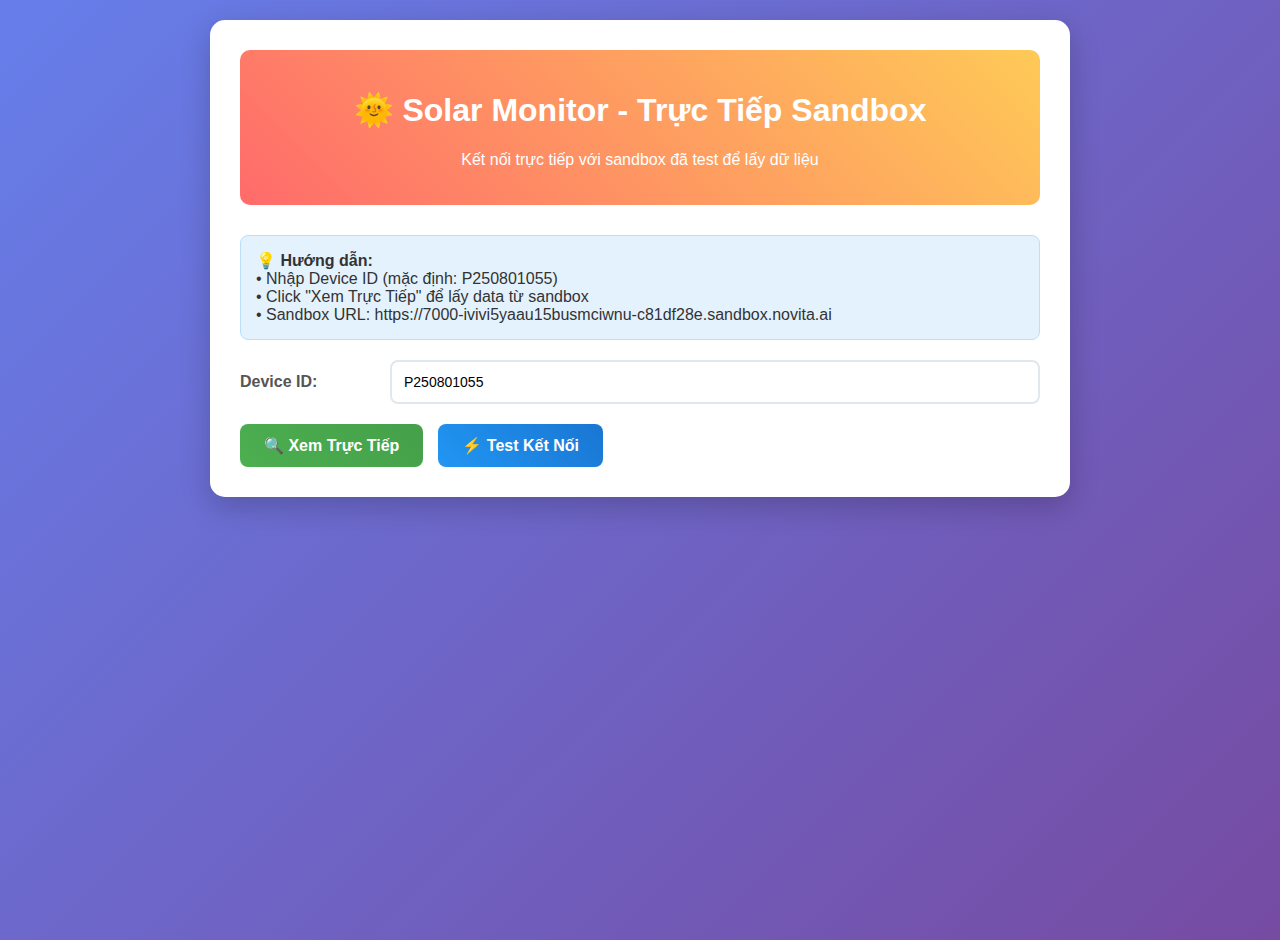
<file: LumenTreeInfo.API/wwwroot/sandbox-direct.html>
<!DOCTYPE html>
<html lang="vi">
<head>
    <meta charset="UTF-8">
    <meta name="viewport" content="width=device-width, initial-scale=1.0">
    <title>Solar Monitor - Trực Tiếp Sandbox</title>
    <style>
        body { 
            font-family: 'Segoe UI', Tahoma, Geneva, Verdana, sans-serif; 
            margin: 20px; 
            background: linear-gradient(135deg, #667eea 0%, #764ba2 100%);
            color: #333;
            min-height: 100vh;
        }
        .container { 
            max-width: 800px; 
            margin: 0 auto; 
            background: white; 
            padding: 30px; 
            border-radius: 15px; 
            box-shadow: 0 10px 30px rgba(0,0,0,0.2);
        }
        .header {
            text-align: center;
            margin-bottom: 30px;
            padding: 20px;
            background: linear-gradient(45deg, #ff6b6b, #feca57);
            border-radius: 10px;
            color: white;
        }
        .form-group { 
            margin-bottom: 20px; 
            display: flex;
            align-items: center;
        }
        label { 
            display: inline-block; 
            width: 150px; 
            font-weight: bold; 
            color: #555;
        }
        input[type="text"] { 
            flex: 1;
            padding: 12px; 
            border: 2px solid #e1e8ed; 
            border-radius: 8px; 
            font-size: 14px;
        }
        .button-group {
            display: flex;
            gap: 15px;
            margin-top: 20px;
        }
        button {
            padding: 12px 24px;
            border: none;
            border-radius: 8px;
            font-size: 16px;
            font-weight: bold;
            cursor: pointer;
            transition: all 0.3s ease;
        }
        .btn-primary {
            background: linear-gradient(45deg, #4CAF50, #45a049);
            color: white;
        }
        .btn-primary:hover {
            transform: translateY(-2px);
            box-shadow: 0 5px 15px rgba(76, 175, 80, 0.4);
        }
        .btn-secondary {
            background: linear-gradient(45deg, #2196F3, #1976D2);
            color: white;
        }
        .btn-secondary:hover {
            transform: translateY(-2px);
            box-shadow: 0 5px 15px rgba(33, 150, 243, 0.4);
        }
        .result {
            margin-top: 30px;
            padding: 20px;
            background: #f8f9fa;
            border-radius: 10px;
            border: 1px solid #e9ecef;
        }
        .loading {
            display: none;
            text-align: center;
            padding: 20px;
        }
        .loading.active {
            display: block;
        }
        .error {
            color: #dc3545;
            background: #f8d7da;
            border: 1px solid #f5c6cb;
            padding: 15px;
            border-radius: 8px;
            margin-top: 15px;
        }
        .success {
            color: #155724;
            background: #d4edda;
            border: 1px solid #c3e6cb;
            padding: 15px;
            border-radius: 8px;
            margin-top: 15px;
        }
        pre {
            background: #f4f4f4;
            padding: 15px;
            border-radius: 8px;
            overflow-x: auto;
            font-size: 12px;
        }
        .info-box {
            background: #e3f2fd;
            border: 1px solid #bbdefb;
            padding: 15px;
            border-radius: 8px;
            margin-bottom: 20px;
        }
    </style>
</head>
<body>
    <div class="container">
        <div class="header">
            <h1>🌞 Solar Monitor - Trực Tiếp Sandbox</h1>
            <p>Kết nối trực tiếp với sandbox đã test để lấy dữ liệu</p>
        </div>

        <div class="info-box">
            <strong>💡 Hướng dẫn:</strong>
            <br>• Nhập Device ID (mặc định: P250801055)
            <br>• Click "Xem Trực Tiếp" để lấy data từ sandbox
            <br>• Sandbox URL: https://7000-ivivi5yaau15busmciwnu-c81df28e.sandbox.novita.ai
        </div>

        <div class="form-group">
            <label for="deviceId">Device ID:</label>
            <input type="text" id="deviceId" value="P250801055" placeholder="Nhập Device ID">
        </div>

        <div class="button-group">
            <button type="button" class="btn-primary" onclick="fetchDirectSandbox()">🔍 Xem Trực Tiếp</button>
            <button type="button" class="btn-secondary" onclick="testConnection()">⚡ Test Kết Nối</button>
        </div>

        <div class="loading" id="loading">
            <div>⏳ Đang tải dữ liệu từ sandbox...</div>
        </div>

        <div id="result"></div>
    </div>

    <script>
        // Lấy dữ liệu trực tiếp từ sandbox
        async function fetchDirectSandbox() {
            const deviceId = document.getElementById('deviceId').value.trim();
            const loading = document.getElementById('loading');
            const result = document.getElementById('result');

            if (!deviceId) {
                showError('Vui lòng nhập Device ID');
                return;
            }

            // Hiển thị loading
            loading.classList.add('active');
            result.innerHTML = '';

            // Cập nhật URL
            const url = new URL(window.location);
            url.searchParams.set('deviceId', deviceId);
            window.history.pushState({}, '', url);

            try {
                // 🔥 TRỰC TIẾP GỌI SANDBOX - KHÔNG QUA PROXY
                const sandboxUrl = `https://7000-ivivi5yaau15busmciwnu-c81df28e.sandbox.novita.ai/api/proxy/realtime/${deviceId}`;
                console.log('📡 Fetching from sandbox:', sandboxUrl);
                
                const response = await fetch(sandboxUrl);
                
                if (!response.ok) {
                    throw new Error(`Sandbox API error: ${response.status} - ${response.statusText}`);
                }
                
                const data = await response.json();
                console.log('✅ Data received from sandbox:', data);
                
                // Hiển thị kết quả
                displayResult(data, deviceId);
                
            } catch (error) {
                console.error('❌ Error fetching from sandbox:', error);
                showError(`Lỗi kết nối sandbox: ${error.message}`);
            } finally {
                loading.classList.remove('active');
            }
        }

        // Test kết nối sandbox
        async function testConnection() {
            const deviceId = document.getElementById('deviceId').value.trim() || 'P250801055';
            const result = document.getElementById('result');
            
            try {
                const testUrl = `https://7000-ivivi5yaau15busmciwnu-c81df28e.sandbox.novita.ai/api/proxy/realtime/${deviceId}`;
                result.innerHTML = `<div class="loading active">🔄 Testing connection to sandbox...</div>`;
                
                const response = await fetch(testUrl, { method: 'HEAD' });
                
                if (response.ok) {
                    result.innerHTML = `
                        <div class="success">
                            ✅ Kết nối sandbox thành công!<br>
                            📡 URL: ${testUrl}<br>
                            ⏱️ Response time: ${response.headers.get('date') || 'N/A'}
                        </div>
                    `;
                } else {
                    result.innerHTML = `
                        <div class="error">
                            ❌ Kết nối sandbox thất bại<br>
                            🔍 Status: ${response.status} ${response.statusText}
                        </div>
                    `;
                }
            } catch (error) {
                result.innerHTML = `
                    <div class="error">
                        ❌ Lỗi test kết nối: ${error.message}<br>
                        💡 Kiểm tra xem sandbox có đang chạy không
                    </div>
                `;
            }
        }

        // Hiển thị kết quả
        function displayResult(data, deviceId) {
            const result = document.getElementById('result');
            
            if (data.error) {
                result.innerHTML = `
                    <div class="error">
                        ❌ Lỗi từ sandbox: ${data.error}<br>
                        🔍 Device ID: ${deviceId}
                    </div>
                `;
                return;
            }

            if (!data.data) {
                result.innerHTML = `
                    <div class="error">
                        ❌ Không có dữ liệu từ sandbox<br>
                        📋 Response: ${JSON.stringify(data, null, 2)}
                    </div>
                `;
                return;
            }

            const batterySoc = data.data.batterySoc || 0;
            const batteryPower = data.data.batteryPower || 0;
            const pvPower = (data.data.pv1Power || 0) + (data.data.pv2Power || 0);
            const homeLoad = data.data.homeLoad || 0;
            const temperature = data.data.temperature || 0;

            result.innerHTML = `
                <div class="success">
                    ✅ Lấy dữ liệu thành công từ sandbox!
                </div>
                
                <div style="margin-top: 15px;">
                    <h3>📊 Thông tin thiết bị: ${deviceId}</h3>
                    <div style="display: grid; grid-template-columns: repeat(auto-fit, minmax(200px, 1fr)); gap: 15px; margin-top: 10px;">
                        <div style="background: #fff3cd; padding: 10px; border-radius: 5px; border: 1px solid #ffeaa7;">
                            <strong>🔋 Battery SOC:</strong> ${batterySoc}%
                        </div>
                        <div style="background: #d1ecf1; padding: 10px; border-radius: 5px; border: 1px solid #bee5eb;">
                            <strong>⚡ Battery Power:</strong> ${batteryPower}W
                        </div>
                        <div style="background: #d4edda; padding: 10px; border-radius: 5px; border: 1px solid #c3e6cb;">
                            <strong>☀️ PV Power:</strong> ${pvPower}W
                        </div>
                        <div style="background: #f8d7da; padding: 10px; border-radius: 5px; border: 1px solid #f5c6cb;">
                            <strong>🏠 Home Load:</strong> ${homeLoad}W
                        </div>
                        <div style="background: #d1d1d1; padding: 10px; border-radius: 5px; border: 1px solid #b8b8b8;">
                            <strong>🌡️ Temperature:</strong> ${temperature}°C
                        </div>
                    </div>
                    
                    <h4>📋 Raw Data:</h4>
                    <pre>${JSON.stringify(data, null, 2)}</pre>
                </div>
            `;
        }

        // Hiển thị lỗi
        function showError(message) {
            const result = document.getElementById('result');
            result.innerHTML = `<div class="error">❌ ${message}</div>`;
        }

        // Tự động chạy nếu có deviceId trong URL
        window.addEventListener('load', function() {
            const urlParams = new URLSearchParams(window.location.search);
            const deviceId = urlParams.get('deviceId');
            if (deviceId) {
                document.getElementById('deviceId').value = deviceId;
                fetchDirectSandbox();
            }
        });
    </script>
</body>
</html>
</file>
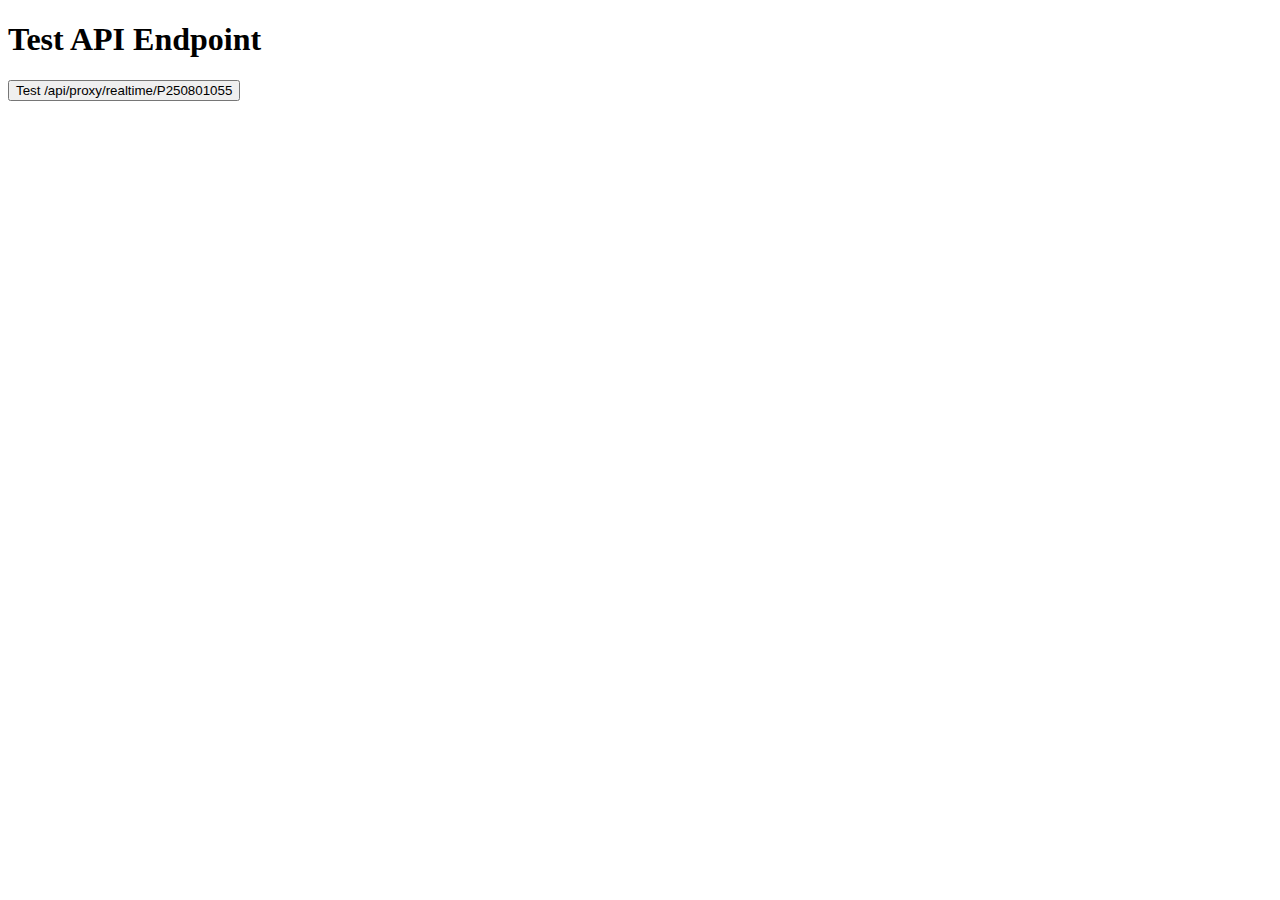
<file: LumenTreeInfo.API/wwwroot/test-api.html>
<!DOCTYPE html>
<html>
<head>
    <title>Test Endpoint</title>
</head>
<body>
    <h1>Test API Endpoint</h1>
    <button onclick="testEndpoint()">Test /api/proxy/realtime/P250801055</button>
    <pre id="result"></pre>
    
    <script>
        async function testEndpoint() {
            try {
                const response = await fetch('/api/proxy/realtime/P250801055');
                const data = await response.json();
                document.getElementById('result').textContent = JSON.stringify(data, null, 2);
            } catch (error) {
                document.getElementById('result').textContent = 'Error: ' + error.message;
            }
        }
    </script>
</body>
</html>
</file>
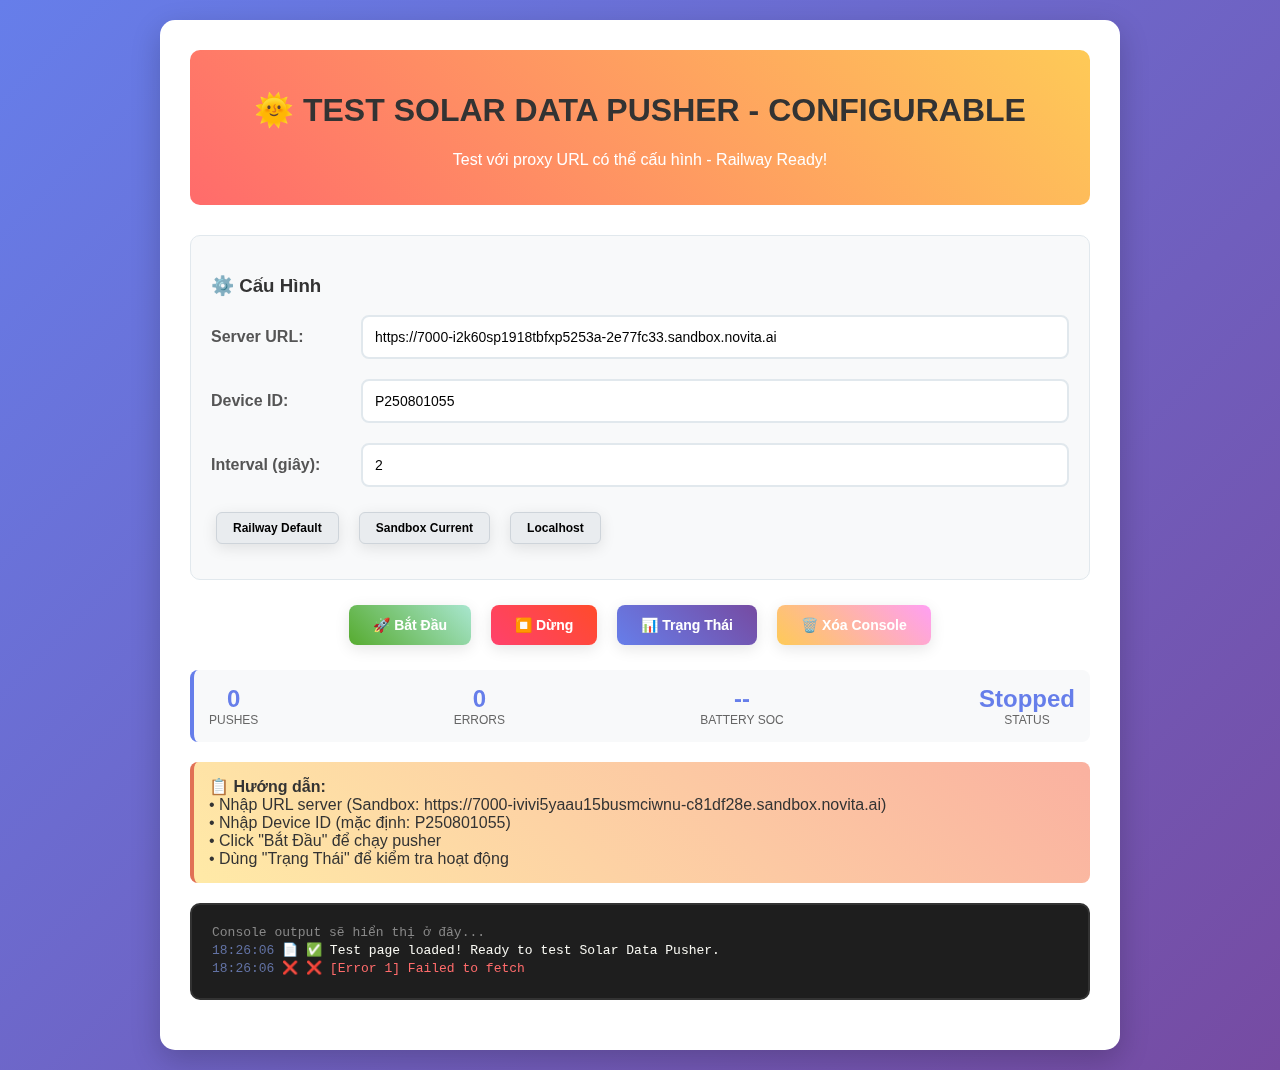
<file: LumenTreeInfo.API/wwwroot/test-pusher-configurable.html>
<!DOCTYPE html>
<html lang="vi">
<head>
    <meta charset="UTF-8">
    <meta name="viewport" content="width=device-width, initial-scale=1.0">
    <title>Test Solar Data Pusher - Configurable</title>
    <style>
        body { 
            font-family: 'Segoe UI', Tahoma, Geneva, Verdana, sans-serif; 
            margin: 20px; 
            background: linear-gradient(135deg, #667eea 0%, #764ba2 100%);
            color: #333;
            min-height: 100vh;
        }
        .container { 
            max-width: 900px; 
            margin: 0 auto; 
            background: white; 
            padding: 30px; 
            border-radius: 15px; 
            box-shadow: 0 10px 30px rgba(0,0,0,0.2);
            backdrop-filter: blur(10px);
        }
        .header {
            text-align: center;
            margin-bottom: 30px;
            padding: 20px;
            background: linear-gradient(45deg, #ff6b6b, #feca57);
            border-radius: 10px;
            color: white;
        }
        .form-group { 
            margin-bottom: 20px; 
            display: flex;
            align-items: center;
        }
        label { 
            display: inline-block; 
            width: 150px; 
            font-weight: bold; 
            color: #555;
        }
        input[type="text"], select { 
            flex: 1;
            padding: 12px; 
            border: 2px solid #e1e8ed; 
            border-radius: 8px; 
            font-size: 14px;
            transition: border-color 0.3s;
        }
        input[type="text"]:focus, select:focus {
            border-color: #667eea;
            outline: none;
        }
        button { 
            padding: 12px 24px; 
            margin: 5px; 
            border: none; 
            border-radius: 8px; 
            cursor: pointer; 
            font-weight: bold;
            font-size: 14px;
            transition: all 0.3s;
            box-shadow: 0 4px 15px rgba(0,0,0,0.1);
        }
        .btn-primary { 
            background: linear-gradient(45deg, #667eea, #764ba2); 
            color: white; 
        }
        .btn-success { 
            background: linear-gradient(45deg, #56ab2f, #a8e6cf); 
            color: white; 
        }
        .btn-danger { 
            background: linear-gradient(45deg, #ff416c, #ff4b2b); 
            color: white; 
        }
        .btn-warning { 
            background: linear-gradient(45deg, #feca57, #ff9ff3); 
            color: white; 
        }
        button:hover {
            transform: translateY(-2px);
            box-shadow: 0 6px 20px rgba(0,0,0,0.15);
        }
        .console-output { 
            background: #1e1e1e; 
            color: #f8f8f2; 
            padding: 20px; 
            border-radius: 10px; 
            font-family: 'Fira Code', 'Courier New', monospace; 
            font-size: 13px;
            max-height: 400px; 
            overflow-y: auto; 
            margin: 20px 0;
            border: 2px solid #333;
        }
        .status-bar {
            display: flex;
            justify-content: space-between;
            align-items: center;
            padding: 15px;
            background: #f8f9fa;
            border-radius: 8px;
            margin: 20px 0;
            border-left: 4px solid #667eea;
        }
        .status-item {
            text-align: center;
        }
        .status-value {
            font-size: 24px;
            font-weight: bold;
            color: #667eea;
        }
        .status-label {
            font-size: 12px;
            color: #666;
            text-transform: uppercase;
        }
        .controls {
            display: flex;
            flex-wrap: wrap;
            gap: 10px;
            justify-content: center;
            margin: 20px 0;
        }
        .config-section {
            background: #f8f9fa;
            padding: 20px;
            border-radius: 10px;
            margin: 20px 0;
            border: 1px solid #e1e8ed;
        }
        .preset-buttons {
            display: flex;
            gap: 10px;
            margin: 10px 0;
        }
        .preset-btn {
            padding: 8px 16px;
            background: #e9ecef;
            border: 1px solid #ced4da;
            border-radius: 6px;
            cursor: pointer;
            font-size: 12px;
        }
        .preset-btn:hover {
            background: #dee2e6;
        }
        h1, h2, h3 {
            color: #333;
        }
        .highlight {
            background: linear-gradient(45deg, #ffeaa7, #fab1a0);
            padding: 15px;
            border-radius: 8px;
            margin: 15px 0;
            border-left: 4px solid #e17055;
        }
    </style>
</head>
<body>
    <div class="container">
        <div class="header">
            <h1>🌞 TEST SOLAR DATA PUSHER - CONFIGURABLE</h1>
            <p>Test với proxy URL có thể cấu hình - Railway Ready!</p>
        </div>

        <div class="config-section">
            <h3>⚙️ Cấu Hình</h3>
            <div class="form-group">
                <label>Server URL:</label>
                <input type="text" id="serverUrl" value="https://7000-i2k60sp1918tbfxp5253a-2e77fc33.sandbox.novita.ai" placeholder="Server URL">
            </div>
            <div class="form-group">
                <label>Device ID:</label>
                <input type="text" id="deviceId" value="P250801055" placeholder="Device ID">
            </div>
            <div class="form-group">
                <label>Interval (giây):</label>
                <input type="text" id="interval" value="2" placeholder="Interval in seconds">
            </div>
            
            <div class="preset-buttons">
                <button class="preset-btn" onclick="setPreset('railway')">Railway Default</button>
                <button class="preset-btn" onclick="setPreset('sandbox')">Sandbox Current</button>
                <button class="preset-btn" onclick="setPreset('localhost')">Localhost</button>
            </div>
        </div>

        <div class="controls">
            <button class="btn-success" onclick="startPusher()">🚀 Bắt Đầu</button>
            <button class="btn-danger" onclick="stopPusher()">⏹️ Dừng</button>
            <button class="btn-primary" onclick="checkStatus()">📊 Trạng Thái</button>
            <button class="btn-warning" onclick="clearConsole()">🗑️ Xóa Console</button>
        </div>

        <div class="status-bar">
            <div class="status-item">
                <div class="status-value" id="pushCount">0</div>
                <div class="status-label">Pushes</div>
            </div>
            <div class="status-item">
                <div class="status-value" id="errorCount">0</div>
                <div class="status-label">Errors</div>
            </div>
            <div class="status-item">
                <div class="status-value" id="lastSoc">--</div>
                <div class="status-label">Battery SOC</div>
            </div>
            <div class="status-item">
                <div class="status-value" id="status">Stopped</div>
                <div class="status-label">Status</div>
            </div>
        </div>

        <div class="highlight">
            <strong>📋 Hướng dẫn:</strong>
            <br>• Nhập URL server (Sandbox: https://7000-ivivi5yaau15busmciwnu-c81df28e.sandbox.novita.ai)
            <br>• Nhập Device ID (mặc định: P250801055)
            <br>• Click "Bắt Đầu" để chạy pusher
            <br>• Dùng "Trạng Thái" để kiểm tra hoạt động
        </div>

        <div class="console-output" id="consoleOutput">
            <div style="color: #888;">Console output sẽ hiển thị ở đây...</div>
        </div>
    </div>

    <!-- Load the configurable pusher -->
    <script src="/solar-data-pusher-configurable.js"></script>
    
    <script>
        // Override console.log to display in our custom console
        const originalConsoleLog = console.log;
        const originalConsoleError = console.error;
        const consoleOutput = document.getElementById('consoleOutput');
        
        function addConsoleMessage(message, type = 'log') {
            const timestamp = new Date().toLocaleTimeString('vi-VN');
            const color = type === 'error' ? '#ff6b6b' : type === 'warn' ? '#feca57' : '#f8f8f2';
            const prefix = type === 'error' ? '❌' : type === 'warn' ? '⚠️' : '📄';
            
            const messageDiv = document.createElement('div');
            messageDiv.style.cssText = `color: ${color}; margin: 2px 0;`;
            messageDiv.innerHTML = `<span style="color: #6272a4;">${timestamp}</span> ${prefix} ${message}`;
            
            consoleOutput.appendChild(messageDiv);
            consoleOutput.scrollTop = consoleOutput.scrollHeight;
        }
        
        console.log = function(...args) {
            originalConsoleLog.apply(console, args);
            addConsoleMessage(args.join(' '), 'log');
        };
        
        console.error = function(...args) {
            originalConsoleError.apply(console, args);
            addConsoleMessage(args.join(' '), 'error');
        };
        
        console.warn = function(...args) {
            originalConsoleLog.apply(console, args);
            addConsoleMessage(args.join(' '), 'warn');
        };
        
        // Preset configurations
        function setPreset(type) {
            const presets = {
                sandbox: {
                    serverUrl: 'https://7000-ivivi5yaau15busmciwnu-c81df28e.sandbox.novita.ai',
                    deviceId: 'P250801055',
                    interval: '2'
                },
                railway: {
                    serverUrl: 'https://lightearth1.up.railway.app',
                    deviceId: 'P250801055',
                    interval: '2'
                },
                sandbox: {
                    serverUrl: 'https://7000-i2k60sp1918tbfxp5253a-2e77fc33.sandbox.novita.ai',
                    deviceId: 'P250801055',
                    interval: '2'
                },
                localhost: {
                    serverUrl: 'http://localhost:7000',
                    deviceId: 'P250801055',
                    interval: '2'
                }
            };
            
            const preset = presets[type];
            if (preset) {
                document.getElementById('serverUrl').value = preset.serverUrl;
                document.getElementById('deviceId').value = preset.deviceId;
                document.getElementById('interval').value = preset.interval;
                console.log(`✅ Applied preset: ${type}`);
            }
        }
        
        function startPusher() {
            const serverUrl = document.getElementById('serverUrl').value.trim();
            const deviceId = document.getElementById('deviceId').value.trim();
            const interval = parseInt(document.getElementById('interval').value) * 1000;
            
            if (!serverUrl || !deviceId) {
                alert('❌ Vui lòng nhập đầy đủ Server URL và Device ID');
                return;
            }
            
            // Set global variables for the pusher
            window.SOLAR_SERVER_URL = serverUrl;
            window.SOLAR_DEVICE_ID = deviceId;
            window.SOLAR_PUSH_INTERVAL = interval;
            
            console.log('🚀 Starting Solar Data Pusher...');
            console.log('📡 Server URL:', serverUrl);
            console.log('🔌 Device ID:', deviceId);
            console.log('⏱️  Interval:', interval/1000, 'seconds');
            
            // Reload the pusher script with new config
            const existingScript = document.querySelector('script[src*="solar-data-pusher"]');
            if (existingScript) {
                existingScript.remove();
            }
            
            const script = document.createElement('script');
            script.src = '/solar-data-pusher-configurable.js';
            script.onload = function() {
                console.log('✅ Pusher started successfully!');
                updateStatus('Running');
            };
            script.onerror = function() {
                console.error('❌ Failed to load pusher script');
                updateStatus('Error');
            };
            document.head.appendChild(script);
        }
        
        function stopPusher() {
            if (window.solarPusher) {
                window.solarPusher.stop();
                updateStatus('Stopped');
            } else {
                console.log('⚠️ Pusher not running');
                updateStatus('Stopped');
            }
        }
        
        function checkStatus() {
            if (window.solarPusher) {
                window.solarPusher.status();
                if (window.solarPusher.intervalId) {
                    updateStatus('Running');
                } else {
                    updateStatus('Stopped');
                }
            } else {
                console.log('⚠️ Pusher not initialized');
                updateStatus('Not Started');
            }
        }
        
        function updateStatus(status) {
            document.getElementById('status').textContent = status;
            
            if (window.solarPusher) {
                document.getElementById('pushCount').textContent = window.solarPusher.pushCount || 0;
                document.getElementById('errorCount').textContent = window.solarPusher.errorCount || 0;
                document.getElementById('lastSoc').textContent = (window.solarPusher.lastBatterySoc || '--') + '%';
            }
        }
        
        function clearConsole() {
            document.getElementById('consoleOutput').innerHTML = '<div style="color: #888;">Console đã được xóa...</div>';
        }
        
        // Auto-update status every 5 seconds
        setInterval(function() {
            if (window.solarPusher && window.solarPusher.intervalId) {
                updateStatus('Running');
            }
        }, 5000);
        
        console.log('✅ Test page loaded! Ready to test Solar Data Pusher.');
    </script>
</body>
</html>
</file>
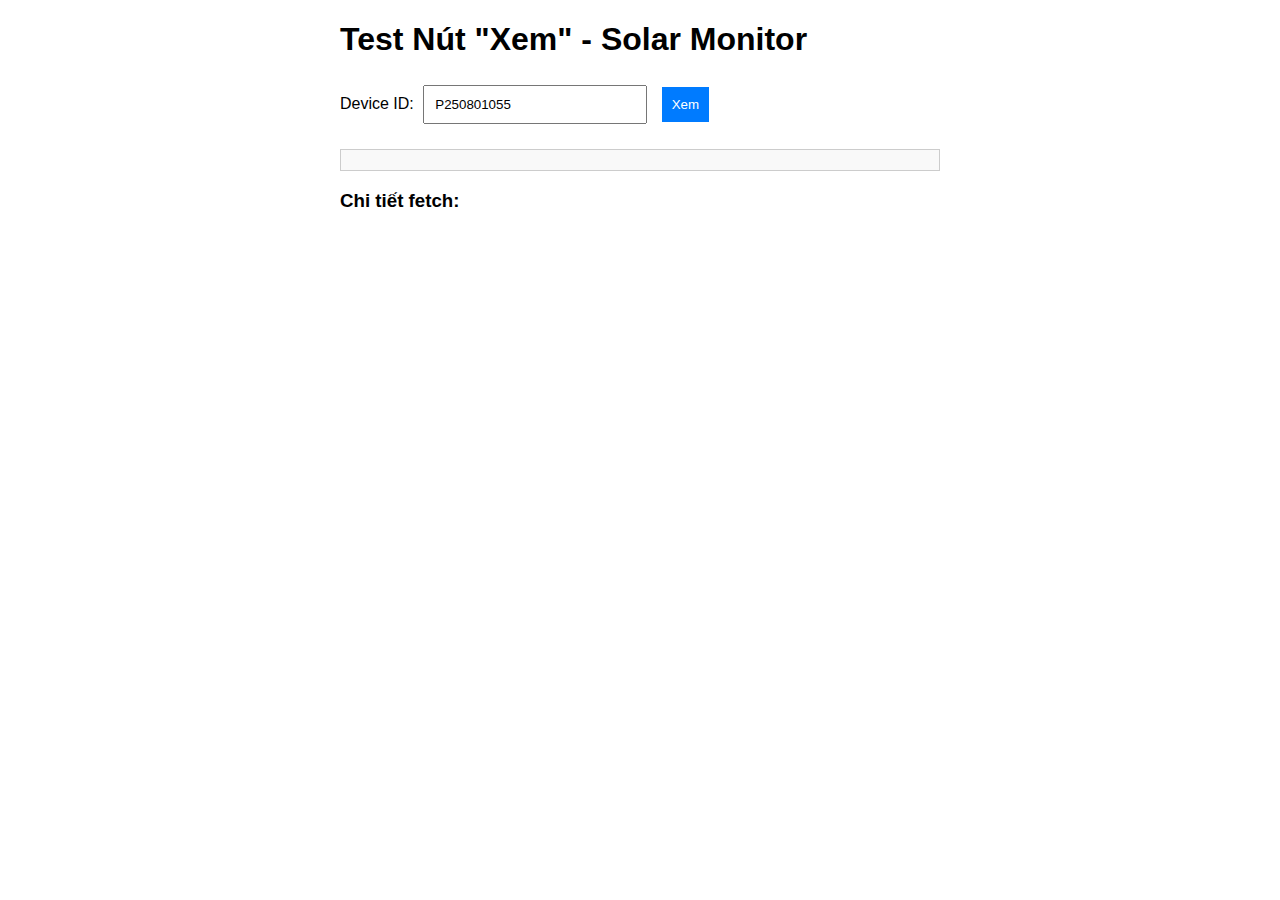
<file: LumenTreeInfo.API/wwwroot/test-xem-button.html>
<!DOCTYPE html>
<html lang="vi">
<head>
    <meta charset="UTF-8">
    <meta name="viewport" content="width=device-width, initial-scale=1.0">
    <title>Test Nút Xem - Solar Monitor</title>
    <style>
        body { font-family: Arial, sans-serif; margin: 20px; }
        .container { max-width: 600px; margin: 0 auto; }
        input, button { padding: 10px; margin: 5px; }
        input { width: 200px; }
        button { background: #007bff; color: white; border: none; cursor: pointer; }
        button:hover { background: #0056b3; }
        #result { margin-top: 20px; padding: 10px; border: 1px solid #ccc; background: #f9f9f9; }
        .success { color: green; }
        .error { color: red; }
        .loading { color: orange; }
    </style>
</head>
<body>
    <div class="container">
        <h1>Test Nút "Xem" - Solar Monitor</h1>
        
        <div>
            <label for="deviceId">Device ID:</label>
            <input type="text" id="deviceId" value="P250801055" placeholder="Nhập Device ID">
            <button onclick="testXemButton()">Xem</button>
        </div>
        
        <div id="result"></div>
        
        <h3>Chi tiết fetch:</h3>
        <div id="fetchDetails"></div>
    </div>

    <script>
        async function testXemButton() {
            const deviceId = document.getElementById('deviceId').value.trim();
            const resultDiv = document.getElementById('result');
            const detailsDiv = document.getElementById('fetchDetails');
            
            if (!deviceId) {
                resultDiv.innerHTML = '<span class="error">Vui lòng nhập Device ID!</span>';
                return;
            }
            
            resultDiv.innerHTML = '<span class="loading">Đang tải dữ liệu...</span>';
            detailsDiv.innerHTML = '';
            
            try {
                // Gọi API endpoint mới
                const apiUrl = `/api/proxy/realtime/${deviceId}`;
                detailsDiv.innerHTML = `<p>Fetching từ: <strong>${apiUrl}</strong></p>`;
                
                console.log('Fetching from:', apiUrl);
                const response = await fetch(apiUrl);
                
                detailsDiv.innerHTML += `<p>HTTP Status: <strong>${response.status}</strong></p>`;
                
                if (!response.ok) {
                    throw new Error(`HTTP ${response.status}: ${response.statusText}`);
                }
                
                const data = await response.json();
                console.log('Dữ liệu nhận được:', data);
                
                if (data.error) {
                    throw new Error(data.error);
                }
                
                // Hiển thị kết quả
                resultDiv.innerHTML = '<span class="success">✓ Tải dữ liệu thành công!</span>';
                
                if (data.data) {
                    detailsDiv.innerHTML += '<h4>Dữ liệu realtime:</h4>';
                    detailsDiv.innerHTML += `<pre>${JSON.stringify(data.data, null, 2)}</pre>`;
                    
                    // Hiển thị một số thông tin chính
                    const info = [
                        `Battery SOC: ${data.data.batterySoc || 'N/A'}%`,
                        `PV Power: ${data.data.totalPvPower || 'N/A'}W`,
                        `Grid Power: ${data.data.gridPowerFlow || 'N/A'}W`,
                        `Load: ${data.data.homeLoad || 'N/A'}W`,
                        `Temperature: ${data.data.temperature || 'N/A'}°C`
                    ];
                    
                    resultDiv.innerHTML += '<br><strong>Thông tin chính:</strong><ul>' + 
                        info.map(item => `<li>${item}</li>`).join('') + 
                        '</ul>';
                } else {
                    detailsDiv.innerHTML += '<p>Không có dữ liệu trong response.</p>';
                }
                
            } catch (error) {
                resultDiv.innerHTML = `<span class="error">✗ Lỗi: ${error.message}</span>`;
                detailsDiv.innerHTML += `<p class="error">Chi tiết lỗi: ${error.stack}</p>`;
                console.error('Lỗi khi fetch:', error);
            }
        }
        
        // Test khi load trang
        window.onload = function() {
            console.log('Trang test đã load. Nhấn nút "Xem" để test.');
        };
    </script>
</body>
</html>
</file>
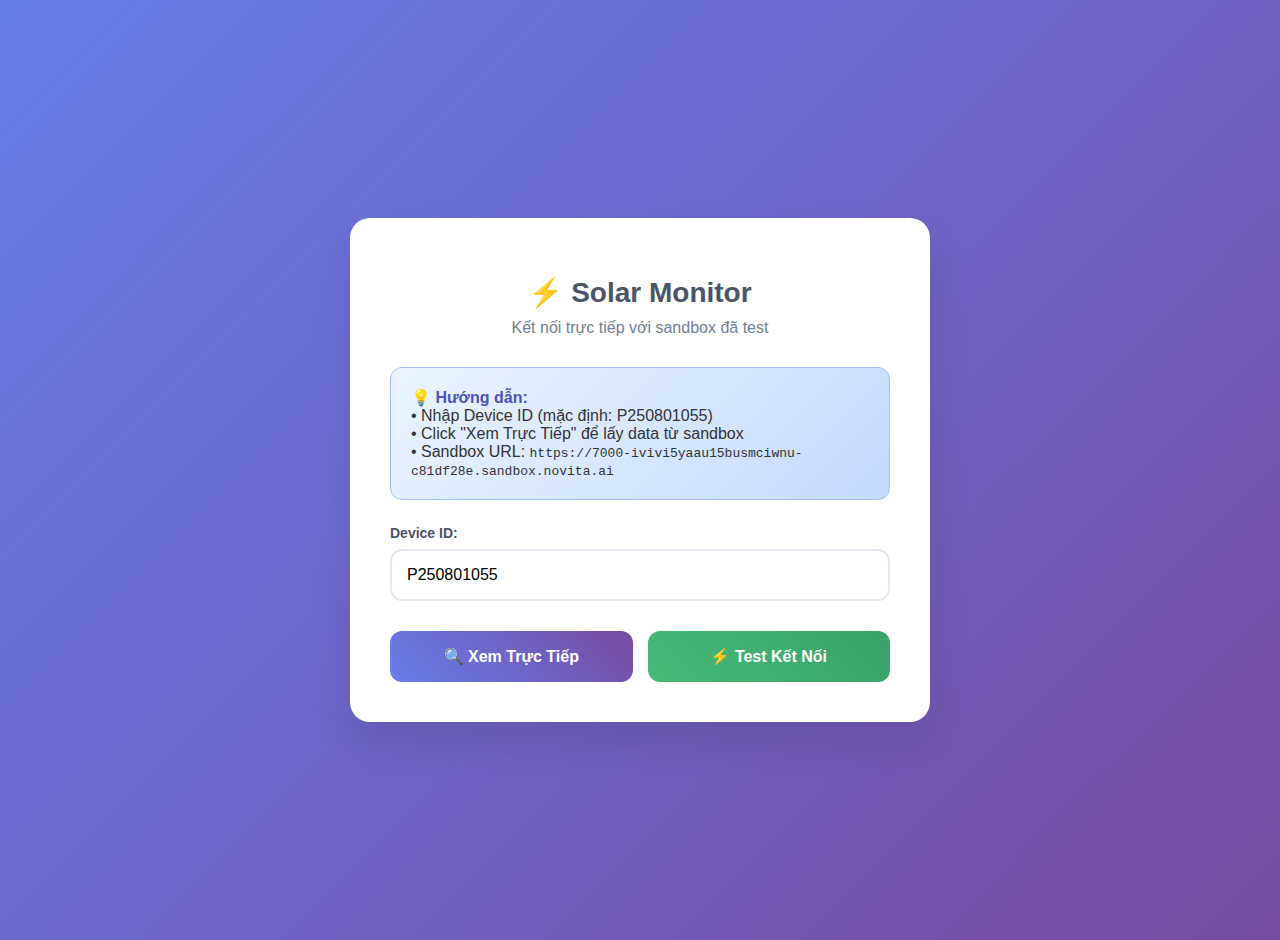
<file: LumenTreeInfo.API/wwwroot/xem-truc-tiep.html>
<!DOCTYPE html>
<html lang="vi">
<head>
    <meta charset="UTF-8">
    <meta name="viewport" content="width=device-width, initial-scale=1.0">
    <title>Xem Trực Tiếp - Sandbox URL</title>
    <style>
        body { 
            font-family: 'Segoe UI', Tahoma, Geneva, Verdana, sans-serif; 
            margin: 20px; 
            background: linear-gradient(135deg, #667eea 0%, #764ba2 100%);
            color: #333;
            min-height: 100vh;
            display: flex;
            align-items: center;
            justify-content: center;
        }
        .container { 
            background: white; 
            padding: 40px; 
            border-radius: 20px; 
            box-shadow: 0 20px 40px rgba(0,0,0,0.1);
            text-align: center;
            max-width: 500px;
            width: 90%;
        }
        h1 {
            color: #4a5568;
            margin-bottom: 10px;
            font-size: 28px;
        }
        .subtitle {
            color: #718096;
            margin-bottom: 30px;
            font-size: 16px;
        }
        .form-group { 
            margin-bottom: 25px; 
            text-align: left;
        }
        label { 
            display: block;
            font-weight: 600; 
            color: #4a5568;
            margin-bottom: 8px;
            font-size: 14px;
        }
        input[type="text"] { 
            width: 100%;
            padding: 15px; 
            border: 2px solid #e2e8f0; 
            border-radius: 12px; 
            font-size: 16px;
            transition: all 0.3s ease;
            box-sizing: border-box;
        }
        input[type="text"]:focus {
            border-color: #667eea;
            outline: none;
            box-shadow: 0 0 0 3px rgba(102, 126, 234, 0.1);
        }
        .button-group {
            display: flex;
            gap: 15px;
            margin-top: 30px;
        }
        button {
            flex: 1;
            padding: 16px 24px;
            border: none;
            border-radius: 12px;
            font-size: 16px;
            font-weight: 600;
            cursor: pointer;
            transition: all 0.3s ease;
            position: relative;
            overflow: hidden;
        }
        .btn-primary {
            background: linear-gradient(45deg, #667eea, #764ba2);
            color: white;
        }
        .btn-primary:hover {
            transform: translateY(-2px);
            box-shadow: 0 10px 25px rgba(102, 126, 234, 0.3);
        }
        .btn-secondary {
            background: linear-gradient(45deg, #48bb78, #38a169);
            color: white;
        }
        .btn-secondary:hover {
            transform: translateY(-2px);
            box-shadow: 0 10px 25px rgba(72, 187, 120, 0.3);
        }
        .info-box {
            background: linear-gradient(135deg, #ebf4ff, #c3dafe);
            border: 1px solid #a3bffa;
            padding: 20px;
            border-radius: 12px;
            margin-bottom: 25px;
            text-align: left;
        }
        .info-box strong {
            color: #4c51bf;
        }
        .result {
            margin-top: 25px;
            padding: 20px;
            background: #f7fafc;
            border-radius: 12px;
            border: 1px solid #e2e8f0;
            display: none;
        }
        .result.show {
            display: block;
        }
        .loading {
            display: none;
            text-align: center;
            padding: 20px;
            color: #667eea;
            font-weight: 500;
        }
        .loading.show {
            display: block;
        }
        .error {
            color: #e53e3e;
            background: #fed7d7;
            border: 1px solid #feb2b2;
            padding: 15px;
            border-radius: 12px;
            margin-top: 15px;
            font-weight: 500;
        }
        .success {
            color: #38a169;
            background: #c6f6d5;
            border: 1px solid #9ae6b4;
            padding: 15px;
            border-radius: 12px;
            margin-top: 15px;
            font-weight: 500;
        }
        .data-grid {
            display: grid;
            grid-template-columns: repeat(auto-fit, minmax(120px, 1fr));
            gap: 15px;
            margin-top: 20px;
        }
        .data-item {
            background: white;
            padding: 15px;
            border-radius: 10px;
            border: 1px solid #e2e8f0;
            text-align: center;
        }
        .data-value {
            font-size: 24px;
            font-weight: 700;
            color: #2d3748;
            margin-bottom: 5px;
        }
        .data-label {
            font-size: 12px;
            color: #718096;
            text-transform: uppercase;
            letter-spacing: 0.5px;
        }
        .url-info {
            background: #f0fff4;
            border: 1px solid #9ae6b4;
            padding: 15px;
            border-radius: 12px;
            margin-top: 15px;
            font-size: 14px;
            color: #22543d;
        }
        .url-info code {
            background: #c6f6d5;
            padding: 2px 6px;
            border-radius: 4px;
            font-family: 'Courier New', monospace;
        }
    </style>
</head>
<body>
    <div class="container">
        <div class="header">
            <h1>⚡ Solar Monitor</h1>
            <div class="subtitle">Kết nối trực tiếp với sandbox đã test</div>
        </div>

        <div class="info-box">
            <strong>💡 Hướng dẫn:</strong>
            <br>• Nhập Device ID (mặc định: P250801055)
            <br>• Click "Xem Trực Tiếp" để lấy data từ sandbox
            <br>• Sandbox URL: <code>https://7000-ivivi5yaau15busmciwnu-c81df28e.sandbox.novita.ai</code>
        </div>

        <div class="form-group">
            <label for="deviceId">Device ID:</label>
            <input type="text" id="deviceId" value="P250801055" placeholder="Nhập Device ID">
        </div>

        <div class="button-group">
            <button type="button" class="btn-primary" onclick="fetchDirectSandbox()">🔍 Xem Trực Tiếp</button>
            <button type="button" class="btn-secondary" onclick="testConnection()">⚡ Test Kết Nối</button>
        </div>

        <div class="loading" id="loading">
            <div>⏳ Đang kết nối sandbox...</div>
        </div>

        <div class="result" id="result"></div>
    </div>

    <script>
        // Hàm chính: Lấy dữ liệu trực tiếp từ sandbox
        async function fetchDirectSandbox() {
            const deviceId = document.getElementById('deviceId').value.trim();
            const loading = document.getElementById('loading');
            const result = document.getElementById('result');

            if (!deviceId) {
                showError('Vui lòng nhập Device ID');
                return;
            }

            // Hiển thị loading
            loading.classList.add('show');
            result.classList.remove('show');
            result.innerHTML = '';

            // Cập nhật URL
            const url = new URL(window.location);
            url.searchParams.set('deviceId', deviceId);
            window.history.pushState({}, '', url);

            try {
                // 🔥 TRỰC TIẾP GỌI SANDBOX - KHÔNG QUA PROXY
                const sandboxUrl = `https://7000-ivivi5yaau15busmciwnu-c81df28e.sandbox.novita.ai/api/proxy/realtime/${deviceId}`;
                console.log('📡 Fetching from sandbox:', sandboxUrl);
                
                const response = await fetch(sandboxUrl);
                
                if (!response.ok) {
                    throw new Error(`Sandbox API error: ${response.status} - ${response.statusText}`);
                }
                
                const data = await response.json();
                console.log('✅ Data received from sandbox:', data);
                
                // Hiển thị kết quả
                displayResult(data, deviceId);
                
            } catch (error) {
                console.error('❌ Error fetching from sandbox:', error);
                showError(`Lỗi kết nối sandbox: ${error.message}`);
            } finally {
                loading.classList.remove('show');
            }
        }

        // Test kết nối sandbox
        async function testConnection() {
            const deviceId = document.getElementById('deviceId').value.trim() || 'P250801055';
            const result = document.getElementById('result');
            
            try {
                const testUrl = `https://7000-ivivi5yaau15busmciwnu-c81df28e.sandbox.novita.ai/api/proxy/realtime/${deviceId}`;
                result.innerHTML = `<div class="loading show">🔄 Testing connection to sandbox...</div>`;
                result.classList.add('show');
                
                const response = await fetch(testUrl, { method: 'HEAD' });
                
                if (response.ok) {
                    result.innerHTML = `
                        <div class="success">
                            ✅ Kết nối sandbox thành công!<br>
                            📡 URL: ${testUrl}<br>
                            ⏱️ Response: ${response.status} ${response.statusText}
                        </div>
                        <div class="url-info">
                            <strong>🔗 URL đang dùng:</strong><br>
                            <code>${testUrl}</code>
                        </div>
                    `;
                } else {
                    result.innerHTML = `
                        <div class="error">
                            ❌ Kết nối sandbox thất bại<br>
                            🔍 Status: ${response.status} ${response.statusText}
                        </div>
                    `;
                }
            } catch (error) {
                result.innerHTML = `
                    <div class="error">
                        ❌ Lỗi test kết nối: ${error.message}<br>
                        💡 Kiểm tra xem sandbox có đang chạy không
                    </div>
                `;
            }
        }

        // Hiển thị kết quả
        function displayResult(data, deviceId) {
            const result = document.getElementById('result');
            
            if (data.error) {
                result.innerHTML = `
                    <div class="error">
                        ❌ Lỗi từ sandbox: ${data.error}<br>
                        🔍 Device ID: ${deviceId}
                    </div>
                `;
                return;
            }

            if (!data.data) {
                result.innerHTML = `
                    <div class="error">
                        ❌ Không có dữ liệu từ sandbox<br>
                        📋 Response: ${JSON.stringify(data, null, 2)}
                    </div>
                `;
                return;
            }

            const batterySoc = data.data.batterySoc || 0;
            const batteryPower = data.data.batteryPower || 0;
            const pvPower = (data.data.pv1Power || 0) + (data.data.pv2Power || 0);
            const homeLoad = data.data.homeLoad || 0;
            const temperature = data.data.temperature || 0;

            result.innerHTML = `
                <div class="success">
                    ✅ Kết nối thành công! Dữ liệu từ sandbox
                </div>
                
                <div class="data-grid">
                    <div class="data-item">
                        <div class="data-value">${batterySoc}%</div>
                        <div class="data-label">Battery SOC</div>
                    </div>
                    <div class="data-item">
                        <div class="data-value">${batteryPower}W</div>
                        <div class="data-label">Battery Power</div>
                    </div>
                    <div class="data-item">
                        <div class="data-value">${pvPower}W</div>
                        <div class="data-label">PV Power</div>
                    </div>
                    <div class="data-item">
                        <div class="data-value">${homeLoad}W</div>
                        <div class="data-label">Home Load</div>
                    </div>
                    <div class="data-item">
                        <div class="data-value">${temperature}°C</div>
                        <div class="data-label">Temperature</div>
                    </div>
                </div>
                
                <div class="url-info">
                    <strong>🔗 URL đã gọi:</strong><br>
                    <code>https://7000-ivivi5yaau15busmciwnu-c81df28e.sandbox.novita.ai/api/proxy/realtime/${deviceId}</code>
                </div>
            `;
            result.classList.add('show');
        }

        // Hiển thị lỗi
        function showError(message) {
            const result = document.getElementById('result');
            result.innerHTML = `<div class="error">❌ ${message}</div>`;
            result.classList.add('show');
        }

        // Tự động chạy nếu có deviceId trong URL
        window.addEventListener('load', function() {
            const urlParams = new URLSearchParams(window.location.search);
            const deviceId = urlParams.get('deviceId');
            if (deviceId) {
                document.getElementById('deviceId').value = deviceId;
                fetchDirectSandbox();
            }
        });
    </script>
</body>
</html>
</file>
